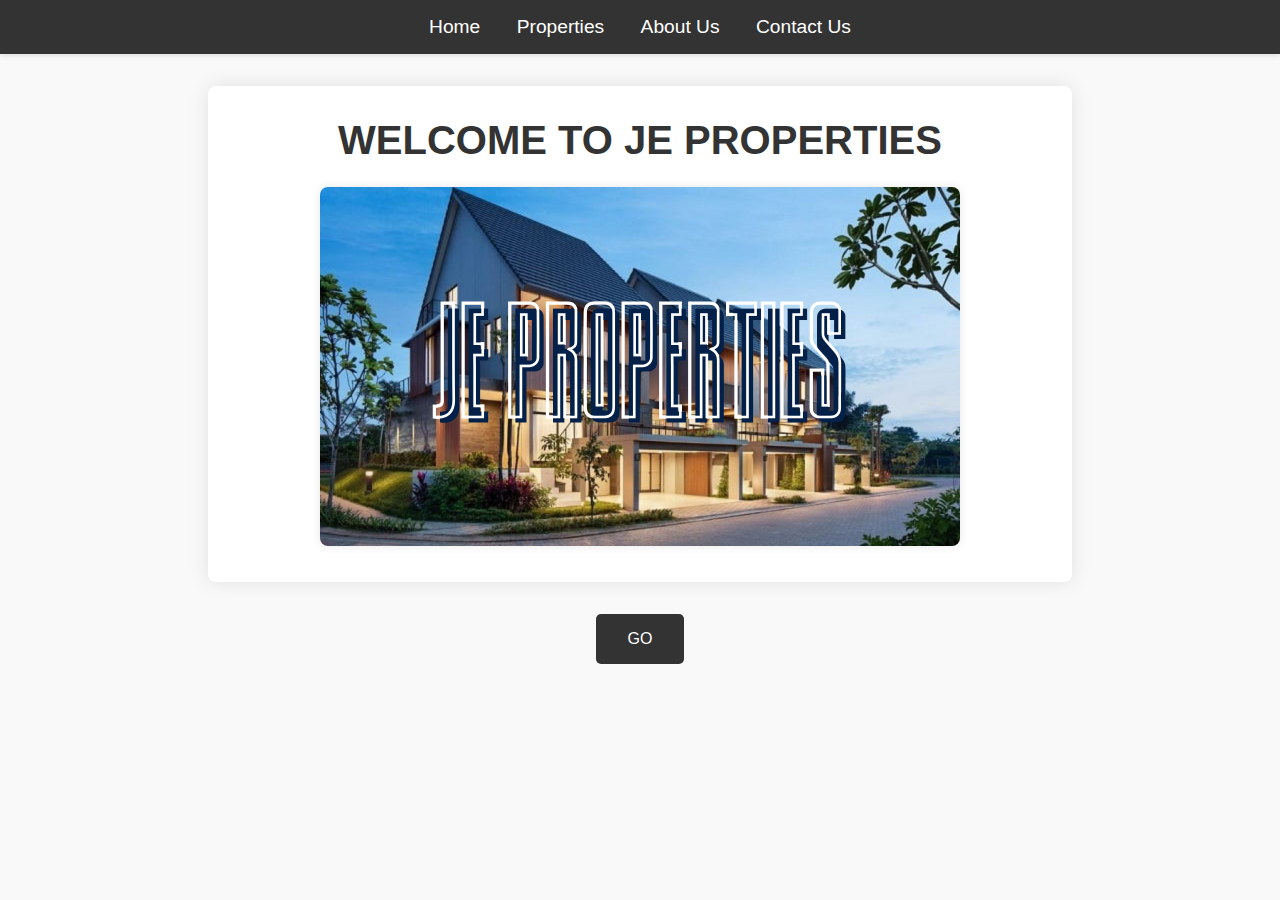
<file: index.html>
<!DOCTYPE html>
<html lang="en">
<head>
    <meta charset="UTF-8">
    <meta name="viewport" content="width=device-width, initial-scale=1.0">
    <title>Property Website</title>
    <link rel="stylesheet" href="css/styles.css">
</head>
<body>
    <header>
        <nav>
            <ul>
                <li><a href="index.html">Home</a></li>
                <li><a href="properties.html">Properties</a></li>
                <li><a href="about.html">About Us</a></li>
                <li><a href="contact.html">Contact Us</a></li>
            </ul>
        </nav>
    </header>

    <main>
        <section class="home">
            <h1>WELCOME TO JE PROPERTIES</h1>
            <img src="img/home-image.png" alt="Home Image" class="home-image">
        </section>

        <div class="go-button">
            <a href="properties.html" class="go-link">GO</a>
        </div>
    </main>


</body>
</html>
</file>
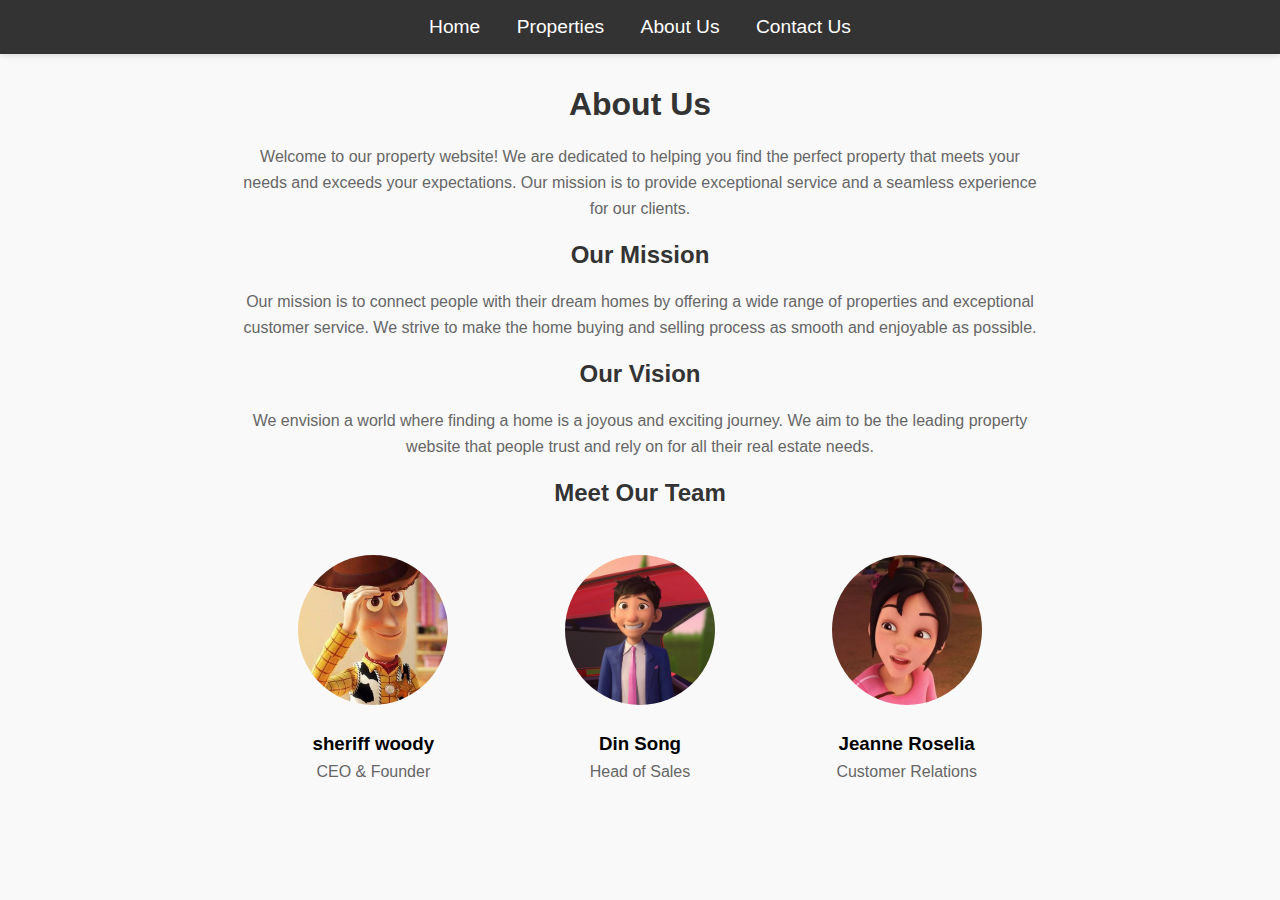
<file: about.html>
<!DOCTYPE html>
<html lang="en">
<head>
    <meta charset="UTF-8">
    <meta name="viewport" content="width=device-width, initial-scale=1.0">
    <title>About Us</title>
    <link rel="stylesheet" href="css/styles.css">
</head>
<body>
    <header>
        <nav>
            <ul>
                <li><a href="index.html">Home</a></li>
                <li><a href="properties.html">Properties</a></li>
                <li><a href="about.html">About Us</a></li>
                <li><a href="contact.html">Contact Us</a></li>
            </ul>
        </nav>
       
    </header>

    <main>
        <section class="about">
            <h1>About Us</h1>
            <p>Welcome to our property website! We are dedicated to helping you find the perfect property that meets your needs and exceeds your expectations. Our mission is to provide exceptional service and a seamless experience for our clients.</p>
            
            <h2>Our Mission</h2>
            <p>Our mission is to connect people with their dream homes by offering a wide range of properties and exceptional customer service. We strive to make the home buying and selling process as smooth and enjoyable as possible.</p>
            
            <h2>Our Vision</h2>
            <p>We envision a world where finding a home is a joyous and exciting journey. We aim to be the leading property website that people trust and rely on for all their real estate needs.</p>
            
            <h2>Meet Our Team</h2>
            <div class="team">
                <div class="team-member">
                    <img src="img/team1.jpg" alt="Team Member 1">
                    <h3>sheriff woody</h3>
                    <p>CEO & Founder</p>
                </div>
                <div class="team-member">
                    <img src="img/team2.jpg" alt="Team Member 2">
                    <h3>Din Song</h3>
                    <p>Head of Sales</p>
                </div>
                <div class="team-member">
                    <img src="img/team3.jpg" alt="Team Member 3">
                    <h3>Jeanne Roselia</h3>
                    <p>Customer Relations</p>
                </div>
            </div>
        </section>
    </main>


</body>
</html>
</file>
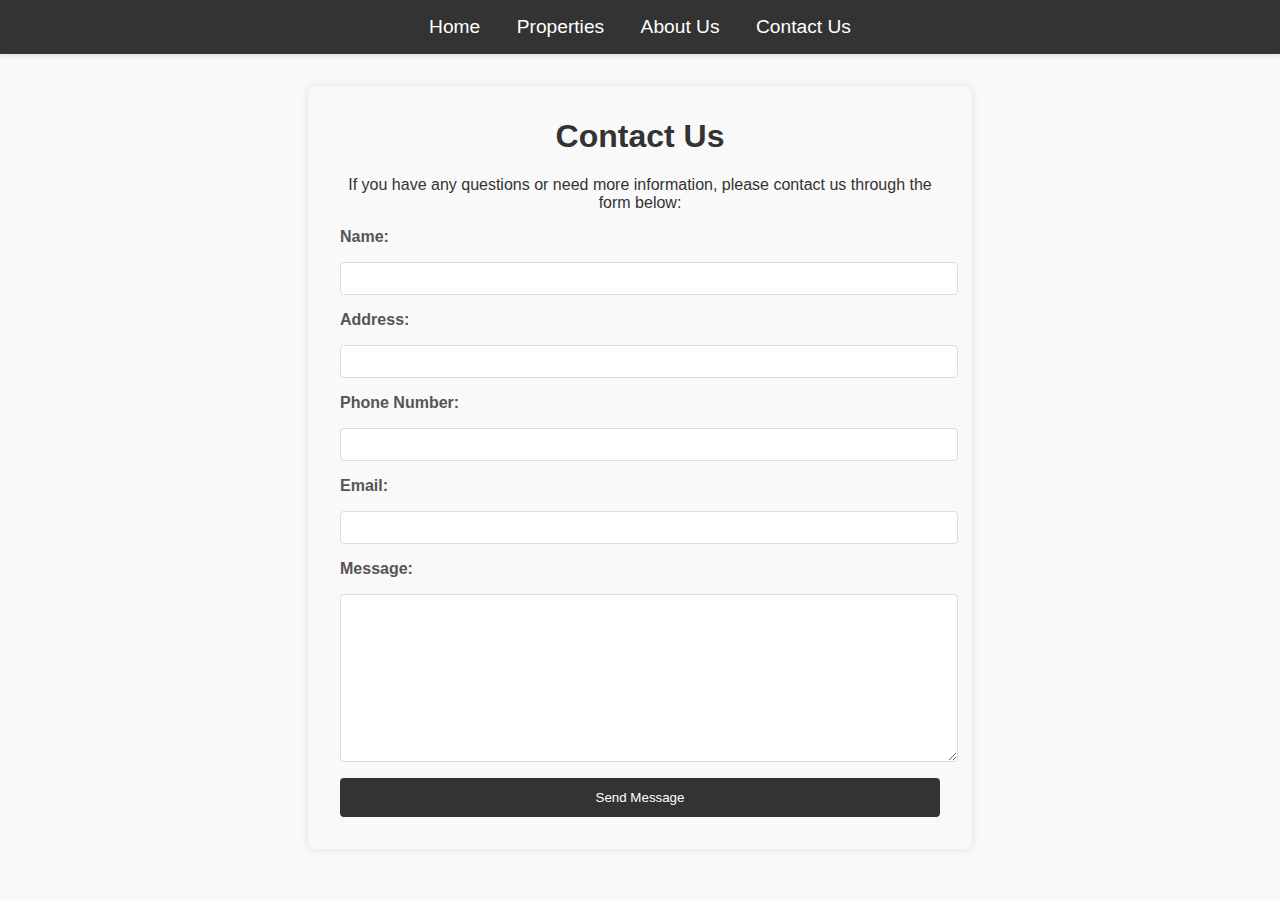
<file: contact.html>
<!DOCTYPE html>
<html lang="en">
<head>
    <meta charset="UTF-8">
    <meta name="viewport" content="width=device-width, initial-scale=1.0">
    <title>Contact Us</title>
    <link rel="stylesheet" href="css/styles.css">
</head>
<body>
    <header>
        <nav>
            <ul>
                <li><a href="index.html">Home</a></li>
                <li><a href="properties.html">Properties</a></li>
                <li><a href="about.html">About Us</a></li>
                <li><a href="contact.html">Contact Us</a></li>
            </ul>
        </nav>
    </header>

    <main>
        <section class="contact">
            <h1>Contact Us</h1>
            <p>If you have any questions or need more information, please contact us through the form below:</p>
            <form>
                <label for="name">Name:</label>
                <input type="text" id="name" name="name" required>
                
                <label for="address">Address:</label>
                <input type="text" id="address" name="address" required>
                
                <label for="phone">Phone Number:</label>
                <input type="text" id="phone" name="phone" required>
                
                <label for="email">Email:</label>
                <input type="email" id="email" name="email" required>
                
                <label for="message">Message:</label>
                <textarea id="message" name="message" required></textarea>
                
                <button type="submit">Send Message</button>
            </form>
        </section>
    </main>

</body>
</html>
</file>
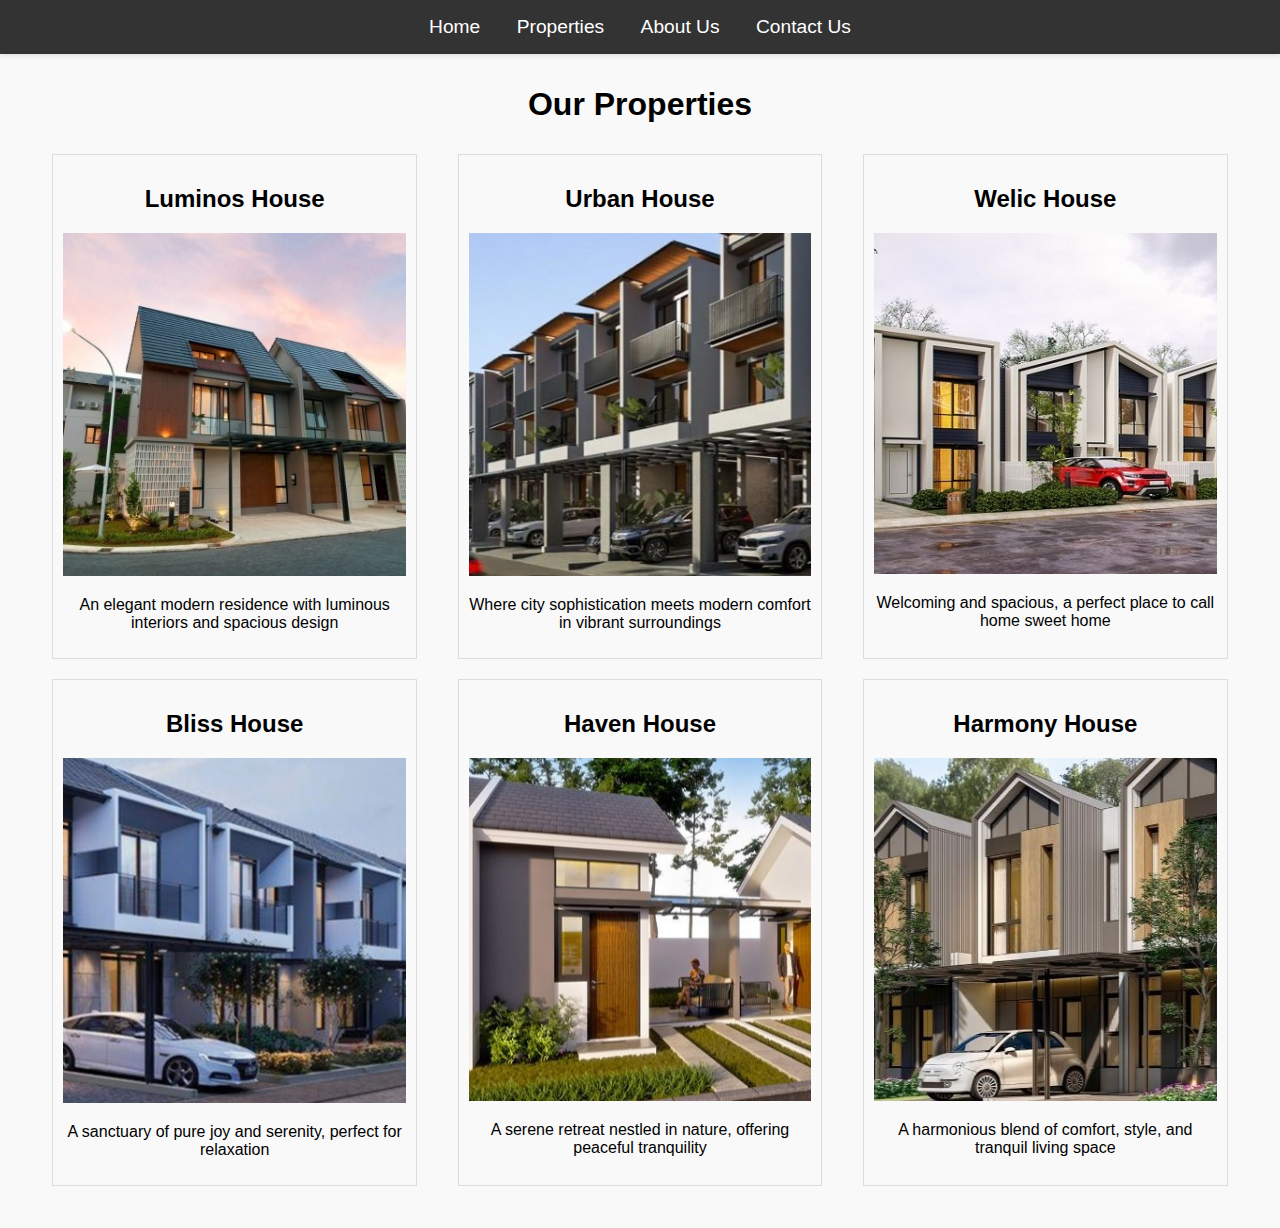
<file: properties.html>
<!DOCTYPE html>
<html lang="en">
<head>
    <meta charset="UTF-8">
    <meta name="viewport" content="width=device-width, initial-scale=1.0">
    <title>Properties</title>
    <link rel="stylesheet" href="css/styles.css">
</head>
<body>
    <header>
        <nav>
            <ul>
                <li><a href="index.html">Home</a></li>
                <li><a href="properties.html">Properties</a></li>
                <li><a href="about.html">About Us</a></li>
                <li><a href="contact.html">Contact Us</a></li>
            </ul>
        </nav>
    </header>

    <main>
        <section class="properties">
            <h1>Our Properties</h1>
            <div class="property-grid">
                <div class="property">
                    <h2>Luminos House</h2>
                    <img src="img/property1.jpg" alt="Property 1">
                    <p>An elegant modern residence with luminous interiors and spacious design</p>
                </div>
                <div class="property">
                    <h2>Urban House</h2>
                    <img src="img/property2.jpg" alt="Property 2">
                    <p>Where city sophistication meets modern comfort in vibrant surroundings</p>
                </div>
                <div class="property">
                    <h2>Welic House</h2>
                    <img src="img/property3.jpg" alt="Property 3">
                    <p>Welcoming and spacious, a perfect place to call home sweet home</p>
                </div>
                <div class="property">
                    <h2>Bliss House</h2>
                    <img src="img/property4.jpg" alt="Property 4">
                    <p>A sanctuary of pure joy and serenity, perfect for relaxation</p>
                </div>
                <div class="property">
                    <h2>Haven House</h2>
                    <img src="img/property5.jpg" alt="Property 5">
                    <p>A serene retreat nestled in nature, offering peaceful tranquility</p>
                </div>
                <div class="property">
                    <h2>Harmony House</h2>
                    <img src="img/property6.jpg" alt="Property 6">
                    <p>A harmonious blend of comfort, style, and tranquil living space</p>
                </div>
            </div>
        </section>
    </main>

</body>
</html>
</file>
<file: css/styles.css>
/* General Styles */
body {
    font-family: Arial, sans-serif;
    margin: 0;
    padding: 0;
    box-sizing: border-box;
    background-color: #f9f9f9;
}

header {
    background-color: #333;
    color: #fff;
    padding: 1rem 0;
    text-align: center;
    box-shadow: 0 2px 5px rgba(0, 0, 0, 0.1);
}

nav ul {
    list-style: none;
    padding: 0;
    margin: 0;
}

nav ul li {
    display: inline;
    margin: 0 0.5rem;
}

nav ul li a {
    color: #ddd;
    text-decoration: none;
    font-size: 1.2rem;
    transition: color 0.3s ease;
}

nav ul li a:hover {
    color: #fff;
}

main {
    text-align: center;
    padding: 2rem;
}

.home {
    max-width: 800px;
    margin: 0 auto;
    padding: 2rem;
    background-color: #fff;
    border-radius: 8px;
    box-shadow: 0 0 20px rgba(0,0,0,0.1);
}

.home h1 {
    font-size: 2.5rem;
    color: #333;
    margin-bottom: 1.5rem;
}

.home p {
    font-size: 1.2rem;
    color: #666;
    line-height: 1.6;
}

.home-image {
    max-width: 100%;
    height: auto;
    border-radius: 8px;
    box-shadow: 0 0 10px rgba(0,0,0,0.1);
}
.go-button {
    margin-top: 2rem;
    text-align: center;
}

.go-link {
    display: inline-block;
    padding: 1rem 2rem;
    background-color: #333;
    color: #fff;
    text-decoration: none;
    border-radius: 5px;
    transition: background-color 0.3s ease;
}

.go-link:hover {
    background-color: #555;
}


.properties {
    text-align: center;
}

.property-grid {
    display: flex;
    flex-wrap: wrap;
    justify-content: space-around;
}

.property {
    border: 1px solid #ddd;
    padding: 10px;
    margin: 10px;
    width: 30%;
    box-sizing: border-box;
    transition: background-color 0.3s, transform 0.3s;
}

.property img {
    width: 100%;
    height: auto;
}

.property:hover, .property:active {
    background-color: #f0f0f0;
    transform: scale(1.05);
}

/* General Styles */
body {
    font-family: Arial, sans-serif;
    margin: 0;
    padding: 0;
    box-sizing: border-box;
}

header {
    background: #333;
    color: #fff;
    padding: 1rem 0;
    text-align: center;
}

nav ul {
    list-style: none;
    padding: 0;
}

nav ul li {
    display: inline;
    margin: 0 1rem;
}

nav ul li a {
    color: #fff;
    text-decoration: none;
}

h1 {
    margin-top: 0;
}

main {
    padding: 2rem;
}


/* About Section */
.about {
    max-width: 800px;
    margin: 0 auto;
    text-align: center;
}

.about h1, .about h2 {
    color: #333;
}

.about p {
    color: #666;
    line-height: 1.6;
}

/* Team Section */
.team {
    display: flex;
    justify-content: space-around;
    margin-top: 2rem;
}

.team-member {
    text-align: center;
    margin: 1rem;
}

.team-member img {
    width: 150px;
    height: 150px;
    border-radius: 50%;
    object-fit: cover;
    margin-bottom: 1rem;
}

.team-member h3 {
    margin: 0.5rem 0 0.25rem;
}

.team-member p {
    margin: 0;
    color: #666;
}


/* General Styles */
body {
    font-family: Arial, sans-serif;
    margin: 0;
    padding: 0;
    box-sizing: border-box;
}

header {
    background: #333;
    color: #fff;
    padding: 1rem 0;
    text-align: center;
}

nav ul {
    list-style: none;
    padding: 0;
}

nav ul li {
    display: inline;
    margin: 0 1rem;
}

nav ul li a {
    color: #fff;
    text-decoration: none;
}

h1 {
    margin-top: 0;
}

main {
    padding: 2rem;
}

/* Contact Section */
.contact {
    max-width: 600px;
    margin: 0 auto;
    text-align: center;
    background: #f9f9f9;
    padding: 2rem;
    border-radius: 8px;
    box-shadow: 0 0 10px rgba(0,0,0,0.1);
}

.contact h1, .contact p {
    color: #333;
}

.contact form {
    display: flex;
    flex-direction: column;
    gap: 1rem;
}

.contact label {
    text-align: left;
    font-weight: bold;
    color: #555;
}

.contact input, .contact textarea {
    padding: 0.5rem;
    border: 1px solid #ddd;
    border-radius: 4px;
    width: 100%;
}

.contact textarea {
    resize: vertical;
    height: 150px;
}

.contact button {
    padding: 0.75rem;
    border: none;
    background: #333;
    color: #fff;
    border-radius: 4px;
    cursor: pointer;
    transition: background 0.3s ease;
}

.contact button:hover {
    background: #555;
}
</file>
